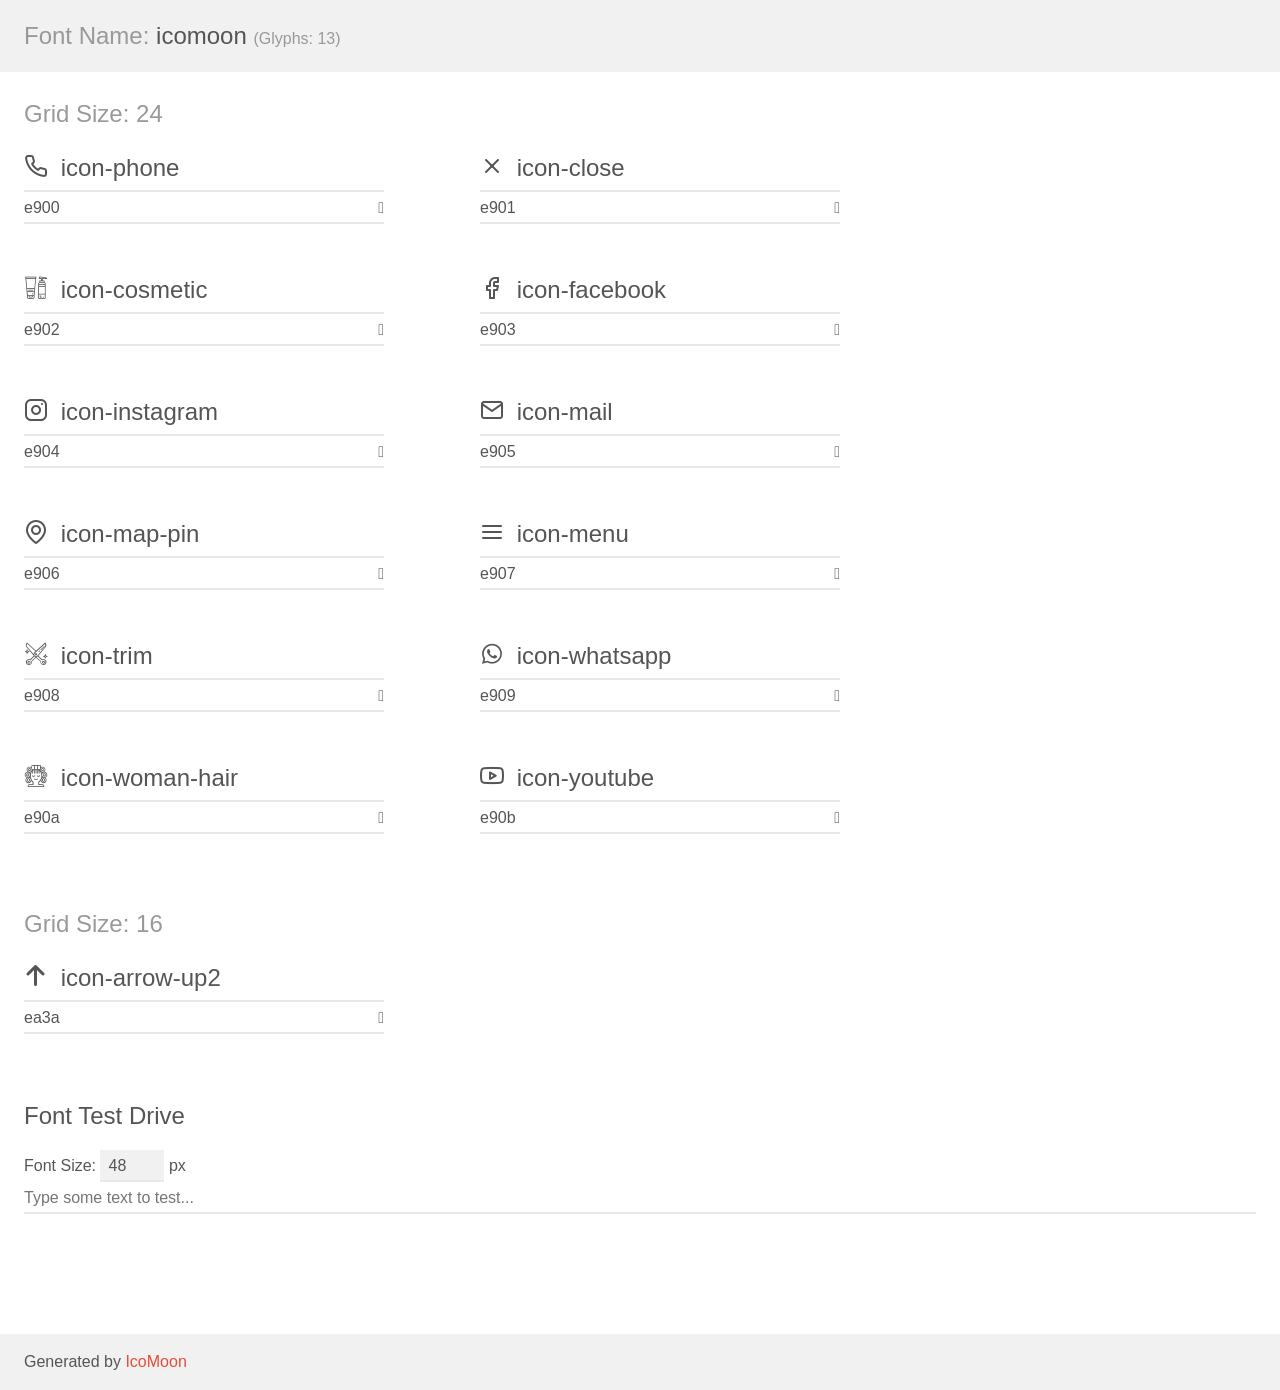
<file: assets/fonts/demo.html>
<!doctype html>
<html>
<head>
    <meta charset="utf-8">
    <title>IcoMoon Demo</title>
    <meta name="description" content="An Icon Font Generated By IcoMoon.io">
    <meta name="viewport" content="width=device-width, initial-scale=1">
    <link rel="stylesheet" href="demo-files/demo.css">
    <link rel="stylesheet" href="style.css"></head>
<body>
    <div class="bgc1 clearfix">
        <h1 class="mhmm mvm"><span class="fgc1">Font Name:</span> icomoon <small class="fgc1">(Glyphs:&nbsp;13)</small></h1>
    </div>
    <div class="clearfix mhl ptl">
        <h1 class="mvm mtn fgc1">Grid Size: 24</h1>
        <div class="glyph fs1">
            <div class="clearfix bshadow0 pbs">
                <span class="icon-phone"></span>
                <span class="mls"> icon-phone</span>
            </div>
            <fieldset class="fs0 size1of1 clearfix hidden-false">
                <input type="text" readonly value="e900" class="unit size1of2" />
                <input type="text" maxlength="1" readonly value="&#xe900;" class="unitRight size1of2 talign-right" />
            </fieldset>
            <div class="fs0 bshadow0 clearfix hidden-true">
                <span class="unit pvs fgc1">liga: </span>
                <input type="text" readonly value="" class="liga unitRight" />
            </div>
        </div>
        <div class="glyph fs1">
            <div class="clearfix bshadow0 pbs">
                <span class="icon-close"></span>
                <span class="mls"> icon-close</span>
            </div>
            <fieldset class="fs0 size1of1 clearfix hidden-false">
                <input type="text" readonly value="e901" class="unit size1of2" />
                <input type="text" maxlength="1" readonly value="&#xe901;" class="unitRight size1of2 talign-right" />
            </fieldset>
            <div class="fs0 bshadow0 clearfix hidden-true">
                <span class="unit pvs fgc1">liga: </span>
                <input type="text" readonly value="" class="liga unitRight" />
            </div>
        </div>
        <div class="glyph fs1">
            <div class="clearfix bshadow0 pbs">
                <span class="icon-cosmetic"></span>
                <span class="mls"> icon-cosmetic</span>
            </div>
            <fieldset class="fs0 size1of1 clearfix hidden-false">
                <input type="text" readonly value="e902" class="unit size1of2" />
                <input type="text" maxlength="1" readonly value="&#xe902;" class="unitRight size1of2 talign-right" />
            </fieldset>
            <div class="fs0 bshadow0 clearfix hidden-true">
                <span class="unit pvs fgc1">liga: </span>
                <input type="text" readonly value="" class="liga unitRight" />
            </div>
        </div>
        <div class="glyph fs1">
            <div class="clearfix bshadow0 pbs">
                <span class="icon-facebook"></span>
                <span class="mls"> icon-facebook</span>
            </div>
            <fieldset class="fs0 size1of1 clearfix hidden-false">
                <input type="text" readonly value="e903" class="unit size1of2" />
                <input type="text" maxlength="1" readonly value="&#xe903;" class="unitRight size1of2 talign-right" />
            </fieldset>
            <div class="fs0 bshadow0 clearfix hidden-true">
                <span class="unit pvs fgc1">liga: </span>
                <input type="text" readonly value="" class="liga unitRight" />
            </div>
        </div>
        <div class="glyph fs1">
            <div class="clearfix bshadow0 pbs">
                <span class="icon-instagram"></span>
                <span class="mls"> icon-instagram</span>
            </div>
            <fieldset class="fs0 size1of1 clearfix hidden-false">
                <input type="text" readonly value="e904" class="unit size1of2" />
                <input type="text" maxlength="1" readonly value="&#xe904;" class="unitRight size1of2 talign-right" />
            </fieldset>
            <div class="fs0 bshadow0 clearfix hidden-true">
                <span class="unit pvs fgc1">liga: </span>
                <input type="text" readonly value="" class="liga unitRight" />
            </div>
        </div>
        <div class="glyph fs1">
            <div class="clearfix bshadow0 pbs">
                <span class="icon-mail"></span>
                <span class="mls"> icon-mail</span>
            </div>
            <fieldset class="fs0 size1of1 clearfix hidden-false">
                <input type="text" readonly value="e905" class="unit size1of2" />
                <input type="text" maxlength="1" readonly value="&#xe905;" class="unitRight size1of2 talign-right" />
            </fieldset>
            <div class="fs0 bshadow0 clearfix hidden-true">
                <span class="unit pvs fgc1">liga: </span>
                <input type="text" readonly value="" class="liga unitRight" />
            </div>
        </div>
        <div class="glyph fs1">
            <div class="clearfix bshadow0 pbs">
                <span class="icon-map-pin"></span>
                <span class="mls"> icon-map-pin</span>
            </div>
            <fieldset class="fs0 size1of1 clearfix hidden-false">
                <input type="text" readonly value="e906" class="unit size1of2" />
                <input type="text" maxlength="1" readonly value="&#xe906;" class="unitRight size1of2 talign-right" />
            </fieldset>
            <div class="fs0 bshadow0 clearfix hidden-true">
                <span class="unit pvs fgc1">liga: </span>
                <input type="text" readonly value="" class="liga unitRight" />
            </div>
        </div>
        <div class="glyph fs1">
            <div class="clearfix bshadow0 pbs">
                <span class="icon-menu"></span>
                <span class="mls"> icon-menu</span>
            </div>
            <fieldset class="fs0 size1of1 clearfix hidden-false">
                <input type="text" readonly value="e907" class="unit size1of2" />
                <input type="text" maxlength="1" readonly value="&#xe907;" class="unitRight size1of2 talign-right" />
            </fieldset>
            <div class="fs0 bshadow0 clearfix hidden-true">
                <span class="unit pvs fgc1">liga: </span>
                <input type="text" readonly value="" class="liga unitRight" />
            </div>
        </div>
        <div class="glyph fs1">
            <div class="clearfix bshadow0 pbs">
                <span class="icon-trim"></span>
                <span class="mls"> icon-trim</span>
            </div>
            <fieldset class="fs0 size1of1 clearfix hidden-false">
                <input type="text" readonly value="e908" class="unit size1of2" />
                <input type="text" maxlength="1" readonly value="&#xe908;" class="unitRight size1of2 talign-right" />
            </fieldset>
            <div class="fs0 bshadow0 clearfix hidden-true">
                <span class="unit pvs fgc1">liga: </span>
                <input type="text" readonly value="" class="liga unitRight" />
            </div>
        </div>
        <div class="glyph fs1">
            <div class="clearfix bshadow0 pbs">
                <span class="icon-whatsapp"></span>
                <span class="mls"> icon-whatsapp</span>
            </div>
            <fieldset class="fs0 size1of1 clearfix hidden-false">
                <input type="text" readonly value="e909" class="unit size1of2" />
                <input type="text" maxlength="1" readonly value="&#xe909;" class="unitRight size1of2 talign-right" />
            </fieldset>
            <div class="fs0 bshadow0 clearfix hidden-true">
                <span class="unit pvs fgc1">liga: </span>
                <input type="text" readonly value="" class="liga unitRight" />
            </div>
        </div>
        <div class="glyph fs1">
            <div class="clearfix bshadow0 pbs">
                <span class="icon-woman-hair"></span>
                <span class="mls"> icon-woman-hair</span>
            </div>
            <fieldset class="fs0 size1of1 clearfix hidden-false">
                <input type="text" readonly value="e90a" class="unit size1of2" />
                <input type="text" maxlength="1" readonly value="&#xe90a;" class="unitRight size1of2 talign-right" />
            </fieldset>
            <div class="fs0 bshadow0 clearfix hidden-true">
                <span class="unit pvs fgc1">liga: </span>
                <input type="text" readonly value="" class="liga unitRight" />
            </div>
        </div>
        <div class="glyph fs1">
            <div class="clearfix bshadow0 pbs">
                <span class="icon-youtube"></span>
                <span class="mls"> icon-youtube</span>
            </div>
            <fieldset class="fs0 size1of1 clearfix hidden-false">
                <input type="text" readonly value="e90b" class="unit size1of2" />
                <input type="text" maxlength="1" readonly value="&#xe90b;" class="unitRight size1of2 talign-right" />
            </fieldset>
            <div class="fs0 bshadow0 clearfix hidden-true">
                <span class="unit pvs fgc1">liga: </span>
                <input type="text" readonly value="" class="liga unitRight" />
            </div>
        </div>
    </div>
    <div class="clearfix mhl ptl">
        <h1 class="mvm mtn fgc1">Grid Size: 16</h1>
        <div class="glyph fs2">
            <div class="clearfix bshadow0 pbs">
                <span class="icon-arrow-up2"></span>
                <span class="mls"> icon-arrow-up2</span>
            </div>
            <fieldset class="fs0 size1of1 clearfix hidden-false">
                <input type="text" readonly value="ea3a" class="unit size1of2" />
                <input type="text" maxlength="1" readonly value="&#xea3a;" class="unitRight size1of2 talign-right" />
            </fieldset>
            <div class="fs0 bshadow0 clearfix hidden-true">
                <span class="unit pvs fgc1">liga: </span>
                <input type="text" readonly value="arrow-up2, up2" class="liga unitRight" />
            </div>
        </div>
    </div>

    <!--[if gt IE 8]><!-->
    <div class="mhl clearfix mbl">
        <h1>Font Test Drive</h1>
        <label>
            Font Size: <input id="fontSize" type="number" class="textbox0 mbm"
            min="8" value="48" />
            px
        </label>
        <input id="testText" type="text" class="phl size1of1 mvl"
        placeholder="Type some text to test..." value=""/>
        <div id="testDrive" class="icon-" style="font-family: icomoon">&nbsp;
        </div>
    </div>
    <!--<![endif]-->
    <div class="bgc1 clearfix">
        <p class="mhl">Generated by <a href="https://icomoon.io/app">IcoMoon</a></p>
    </div>

    <script src="demo-files/demo.js"></script>
</body>
</html>
</file>
<file: assets/fonts/demo-files/demo.css>
body {
  padding: 0;
  margin: 0;
  font-family: sans-serif;
  font-size: 1em;
  line-height: 1.5;
  color: #555;
  background: #fff;
}
h1 {
  font-size: 1.5em;
  font-weight: normal;
}
small {
  font-size: .66666667em;
}
a {
  color: #e74c3c;
  text-decoration: none;
}
a:hover, a:focus {
  box-shadow: 0 1px #e74c3c;
}
.bshadow0, input {
  box-shadow: inset 0 -2px #e7e7e7;
}
input:hover {
  box-shadow: inset 0 -2px #ccc;
}
input, fieldset {
  font-family: sans-serif;
  font-size: 1em;
  margin: 0;
  padding: 0;
  border: 0;
}
input {
  color: inherit;
  line-height: 1.5;
  height: 1.5em;
  padding: .25em 0;
}
input:focus {
  outline: none;
  box-shadow: inset 0 -2px #449fdb;
}
.glyph {
  font-size: 16px;
  width: 15em;
  padding-bottom: 1em;
  margin-right: 4em;
  margin-bottom: 1em;
  float: left;
  overflow: hidden;
}
.liga {
  width: 80%;
  width: calc(100% - 2.5em);
}
.talign-right {
  text-align: right;
}
.talign-center {
  text-align: center;
}
.bgc1 {
  background: #f1f1f1;
}
.fgc1 {
  color: #999;
}
.fgc0 {
  color: #000;
}
p {
  margin-top: 1em;
  margin-bottom: 1em;
}
.mvm {
  margin-top: .75em;
  margin-bottom: .75em;
}
.mtn {
  margin-top: 0;
}
.mtl, .mal {
  margin-top: 1.5em;
}
.mbl, .mal {
  margin-bottom: 1.5em;
}
.mal, .mhl {
  margin-left: 1.5em;
  margin-right: 1.5em;
}
.mhmm {
  margin-left: 1em;
  margin-right: 1em;
}
.mls {
  margin-left: .25em;
}
.ptl {
  padding-top: 1.5em;
}
.pbs, .pvs {
  padding-bottom: .25em;
}
.pvs, .pts {
  padding-top: .25em;
}
.unit {
  float: left;
}
.unitRight {
  float: right;
}
.size1of2 {
  width: 50%;
}
.size1of1 {
  width: 100%;
}
.clearfix:before, .clearfix:after {
  content: " ";
  display: table;
}
.clearfix:after {
  clear: both;
}
.hidden-true {
  display: none;
}
.textbox0 {
  width: 3em;
  background: #f1f1f1;
  padding: .25em .5em;
  line-height: 1.5;
  height: 1.5em;
}
#testDrive {
  display: block;
  padding-top: 24px;
  line-height: 1.5;
}
.fs0 {
  font-size: 16px;
}
.fs1 {
  font-size: 24px;
}
.fs2 {
  font-size: 24px;
}
</file>
<file: assets/fonts/style.css>
@font-face {
  font-family: 'icomoon';
  src:  url('fonts/icomoon.eot?x60cc2');
  src:  url('fonts/icomoon.eot?x60cc2#iefix') format('embedded-opentype'),
    url('fonts/icomoon.ttf?x60cc2') format('truetype'),
    url('fonts/icomoon.woff?x60cc2') format('woff'),
    url('fonts/icomoon.svg?x60cc2#icomoon') format('svg');
  font-weight: normal;
  font-style: normal;
  font-display: block;
}

[class^="icon-"], [class*=" icon-"] {
  /* use !important to prevent issues with browser extensions that change fonts */
  font-family: 'icomoon' !important;
  speak: never;
  font-style: normal;
  font-weight: normal;
  font-variant: normal;
  text-transform: none;
  line-height: 1;

  /* Better Font Rendering =========== */
  -webkit-font-smoothing: antialiased;
  -moz-osx-font-smoothing: grayscale;
}

.icon-phone:before {
  content: "\e900";
}
.icon-close:before {
  content: "\e901";
}
.icon-cosmetic:before {
  content: "\e902";
}
.icon-facebook:before {
  content: "\e903";
}
.icon-instagram:before {
  content: "\e904";
}
.icon-mail:before {
  content: "\e905";
}
.icon-map-pin:before {
  content: "\e906";
}
.icon-menu:before {
  content: "\e907";
}
.icon-trim:before {
  content: "\e908";
}
.icon-whatsapp:before {
  content: "\e909";
}
.icon-woman-hair:before {
  content: "\e90a";
}
.icon-youtube:before {
  content: "\e90b";
}
.icon-arrow-up2:before {
  content: "\ea3a";
}
</file>
